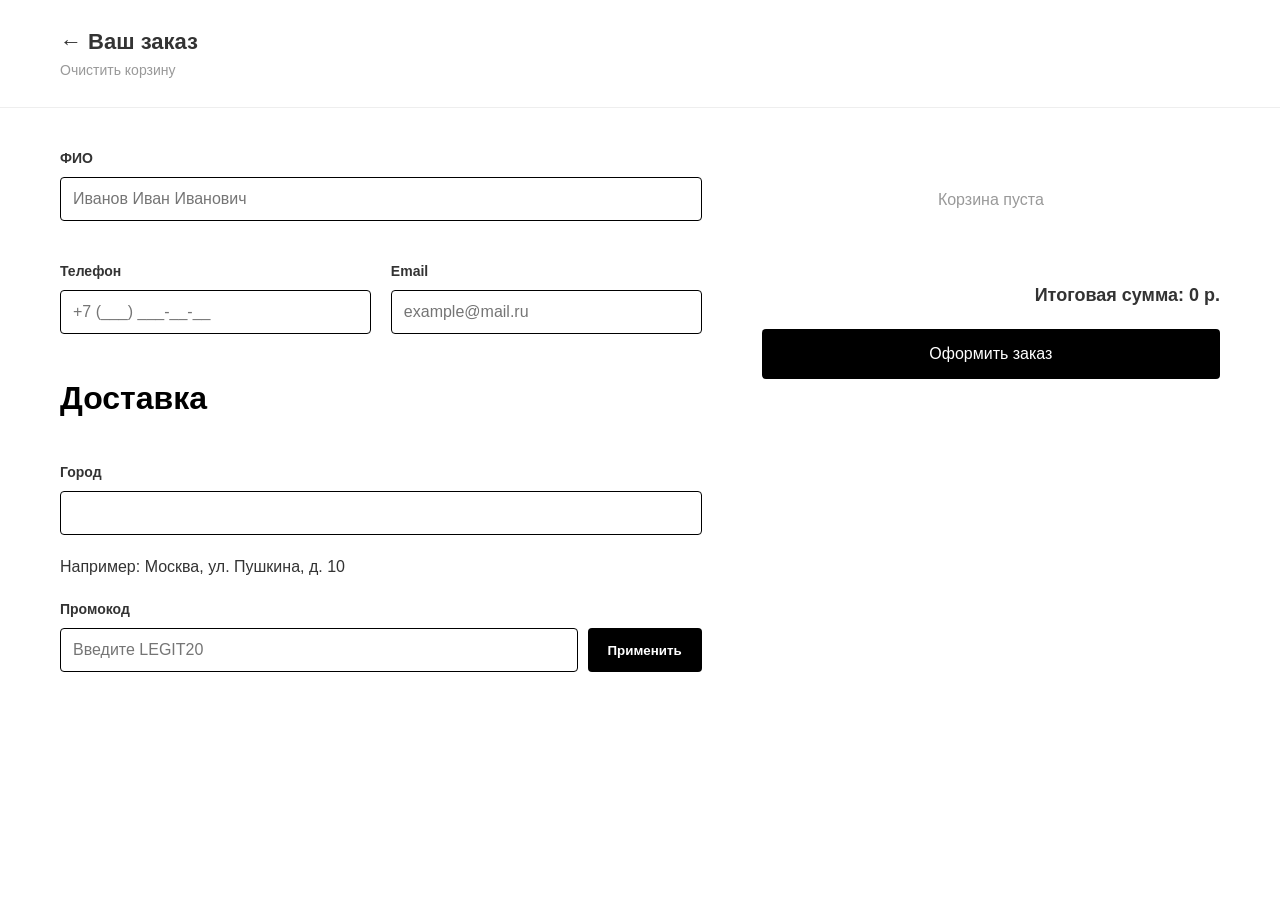
<file: cart.html>
<!DOCTYPE html>
<html lang="ru">

<head>
    <meta charset="UTF-8">
    <meta name="viewport" content="width=device-width, initial-scale=1.0">
    <title>Оформление заказа - LegitWear</title>
    <link rel="stylesheet" href="css/style.css">
</head>

<body>

    <!-- ШАПКА123123 -->
    <!-- Новая шапка оформления заказа -->
    <header class="checkout-header">
        <div class="checkout-header__container">
            <a href="catalog.html" class="checkout-header__back">
                ← Ваш заказ
            </a>
            <button class="checkout-header__clear" id="clear-cart-btn">Очистить корзину</button>
        </div>
    </header>
    <!-- Конец ШАПКИ -->

    <!-- ОСНОВНОЙ КОНТЕНТ -->
    <main class="checkout-main">
        <div class="checkout-container">

            <!-- ЛЕВАЯ КОЛОНКА: ФОРМА -->
            <div class="checkout-form-section">

                <!-- Блок ФИО -->
                <div class="form-group">
                    <label class="form-label">ФИО</label>
                    <input id="fio" type="text" class="form-input" placeholder="Иванов Иван Иванович">
                    <span class="error-message" data-for="fio"></span>
                </div>

                <!-- Блок Телефон и Email (в одну строку) -->
                <div class="form-row">
                    <div class="form-group">
                        <label class="form-label">Телефон</label>
                        <input id="phone" type="tel" class="form-input" placeholder="+7 (___) ___-__-__">
                        <span class="error-message" data-for="phone"></span>
                    </div>
                    <div class="form-group">
                        <label class="form-label">Email</label>
                        <input id="email" type="email" class="form-input" placeholder="example@mail.ru">
                        <span class="error-message" data-for="email"></span>
                    </div>
                </div>

                <!-- Блок Доставки -->
                <h2 class="section-title">Доставка</h2>
                <div class="form-group form-group--large-margin">
                    <label class="form-label">Город</label>
                    <input id="address" type="text" class="form-input">
                    <p class="input-hint">Например: Москва, ул. Пушкина, д. 10</p>

                </div>

                <!-- Промокод -->
                <div class="form-group">
                    <label class="form-label">Промокод</label>
                    <div style="display: flex; gap: 10px;">
                        <input id="promocode" type="text" class="form-input" style="margin-bottom: 0;"
                            placeholder="Введите LEGIT20">
                        <button id="apply-promo-btn" type="button" class="button"
                            style="padding: 12px 20px;">Применить</button>
                    </div>
                </div>




            </div>

            <!-- ПРАВАЯ КОЛОНКА: ТОВАРЫ -->
            <div class="checkout-summary-section">
                <!-- Сюда JS будет вставлять товары -->
                <div id="cart-items-container" class="order-items-list">
                    <!-- Товары... -->
                </div>

                <div class="order-total">
                    <div class="order-total__row">
                        <span>Итоговая сумма:</span>
                        <span id="cart-total-price">0 р.</span>
                    </div>
                </div>

                <button class="checkout-btn desktop-only">Оформить заказ</button>
            </div>

        </div>
    </main>
    <!-- Конец ОСНОВНОГО КОНТЕНТА -->

    <script src="js/db.js"></script>
    <script src="js/script.js"></script>
</body>

</html>
</file>
<file: css/style.css>
/* 0. ГЛОБАЛЬНЫЕ СТИЛИ, ПЕРЕМЕННЫЕ И СБРОСЫ */

/* Сброс всех отступов и границ */
* {
    margin: 0;
    padding: 0;
    box-sizing: border-box;
}

/* Основные стили для body */
@import url('https://fonts.googleapis.com/css2?family=Inter:wght@400;500;600;700&display=swap');

body {
    font-family: 'Inter', sans-serif;
    background-color: white;
    color: #333;
    line-height: 1.5;
}

/* CSS Переменные для легкой смены палитры */
:root {
    --primary-color: #000;
    --accent-color: #333;
    --text-color: #333;
    --section-bg: #f9f9f9;
    --white: #fff;
    --gray-border: #eee;
}

/* Общий класс для всех основных контейнеров сайта */
.header__container,
.hero__container,
.about-us__container,
.advantages__container,
.popular-products__container,
.footer__container,
.checkout-header__container,
.checkout-container,
.catalog__container,
.product-page__container {
    max-width: 1200px;
    margin: 0 auto;
    padding: 0 20px;
}

/* Общие стили для ссылок, списков и кнопок */
a { text-decoration: none; color: inherit; }
ul { list-style: none; }
button { font-family: inherit; }

/* /ГЛОБАЛЬНЫЕ СТИЛИ, ПЕРЕМЕННЫЕ И СБРОСЫ */

/* 1. HEADER */
.header {
    background-color: var(--white);
    padding: 20px 0;
    border-bottom: 1px solid var(--gray-border);
    position: sticky;
    top: 0;
    z-index: 100;
}

.header__container {
    display: flex;
    justify-content: space-between;
    align-items: center;
}

/* Логотип */
.header__logo {
    font-size: 24px;
    font-weight: bold;
    color: var(--primary-color);
    text-transform: uppercase;
    letter-spacing: 1px;
}

/* Навигация */
.nav__list { display: flex; gap: 30px; }
.nav__link {
    display: inline-block;
    font-size: 15px;
    color: var(--text-color);
    font-weight: bold;
    transition: all 0.2s ease-out;
}
.nav__link:hover,
.nav__link.active {
    color: #000;
    transform: translateY(-3px) scale(1.1);
}
.nav__link.active {
    border-bottom: 2px solid #000;
}

/* Иконки (поиск, корзина) */
.icons { display: flex; gap: 20px; }
.icons__item { font-size: 20px; cursor: pointer; position: relative; }

.icons__item:hover {
    color: var(--accent-color);
}

/* Поле поиска */

.search-input {
    width: 0;
    opacity: 0;
    border: none;
    outline: none;
    background: transparent;
    padding: 5px 0;
    font-size: 15px;
    border-bottom: 2px solid transparent;
    transition: all 0.3s ease-in-out;
    pointer-events: none;
}

.search-input.search-active {
    width: 200px;
    opacity: 1;
    pointer-events: auto;
    border-bottom-color: var(--primary-color);
    padding: 5px;
}

/* Стили для иконок и счетчика корзины */
.header__icon-btn {
    position: relative; 
    color: #000;
    transition: color 0.3s ease;
}

.header__icon-btn:hover {
    color: #555;
}

.header__icon-btn svg {
    width: 28px;
    height: 28px;
}

.header__cart-count {
    position: absolute;
    top: 55%;
    left: 50%;
    transform: translate(-50%, -50%);
    font-size: 10px;
    font-weight: 700;
    color: var(--primary-color);
    pointer-events: none;
}

/* Скрываем цифру, если в корзине 0 */
.header__cart-count:empty {
    display: none;
}
/* /HEADER */

/* 2. ОСНОВНОЙ КОНТЕНТ И СЕКЦИИ */

/* --- Секция HERO (Главный баннер) --- */
.hero {
    margin-top: 40px;
    height: 600px;
    background-image: url('../images/logo_main.png');
    background-size: cover;
    background-position: center;
    background-repeat: no-repeat;
    display: flex;
    align-items: flex-end; /* Выравнивание контента по нижнему краю */
    text-align: center;
    position: relative;
}

/* Затемнение для читаемости текста */
.hero::before {
    content: ''; 
    position: absolute; 
    top: 0; 
    left: 0; 
    width: 100%; 
    height: 100%;
    background: rgba(0, 0, 0, 0.5);
    z-index: 1;
}

/* Контейнер для контента внутри Hero */
.hero__container { 
    position: relative; 
    z-index: 2; 
    color: var(--white); 
    padding-bottom: 60px;
}
.hero__title { 
    font-size: 42px;
    margin-bottom: 20px; 
    font-weight: 300;
    opacity: 0.8;
}
.hero__title span {
    text-transform: uppercase;
}
.hero__subtitle { font-size: 20px; margin-bottom: 30px; }

/* Общий стиль для кнопок */
.button {
    display: inline-block;
    padding: 14px 30px;
    background-color: var(--primary-color);
    color: var(--white);
    border-radius: 4px;
    font-weight: bold;
    border: none;
    cursor: pointer;
    transition: opacity 0.3s;
}
.button:hover {  background-color: #fff;
    color: #000;}

/* --- Общие стили для секций --- */
.section-padding { padding: 80px 0; }
.text-center { text-align: center; }
.section-title { font-size: 32px; margin-bottom: 40px; color: var(--primary-color); }

/* Отступы между секциями на главной */
.main > .hero + .popular-products,
.main > .popular-products + .advantages {
    margin-top: 80px;
}

/* --- Секция "Наши преимущества" --- */
.advantages { background-color: var(--section-bg); }
.advantages__grid { display: grid; grid-template-columns: repeat(4, 1fr); gap: 30px; }
.advantages__item { 
    background: var(--white); 
    padding: 30px; 
    border-radius: 8px; 
    transition: transform 0.3s ease, box-shadow 0.3s ease;
}
.advantages__item:hover {
    transform: translateY(-5px);
    box-shadow: 0 10px 20px rgba(0,0,0,0.05);
}
.advantages__item-title { font-size: 18px; margin-bottom: 10px; font-weight: bold; }

/* /ОСНОВНОЙ КОНТЕНТ И СЕКЦИИ */

/* 3. СТИЛИ ПРОДУКТОВ (СЕТКА, КАРТОЧКА, СЛАЙДЕР) */

.popular-products + .popular-products {
    margin-top: 60px;
}

/* --- Сетка продуктов --- */
.product-grid { 
    display: grid; 
    grid-template-columns: repeat(3, 1fr); 
    gap: 30px; 
}

/* --- Карточка продукта --- */
.product-card {
    background: var(--white);
    border-radius: 8px;
    overflow: hidden;
    display: flex;
    flex-direction: column;
    height: 100%;
    transition: all 0.2s ease-out;
}

/* Обертка-ссылка для карточки (для hover-эффекта) */
.product-card__link-wrapper {
    text-decoration: none;
    color: inherit;
    display: block;
    border-radius: 8px;
    transition: transform 0.2s, box-shadow 0.2s;
}
.product-card__link-wrapper:hover {
    transform: translateY(-5px) scale(1.02);
    box-shadow: 0 10px 20px rgba(0,0,0,0.07);
}

.product-card__image {
    width: 100%;
    height: 250px;
    object-fit: contain;
    border-radius: 8px 8px 0 0; 
}

.product-card__title { 
    font-size: 16px; 
    margin: 15px 15px 5px 15px; 
    font-weight: normal;
    flex-grow: 1; /* Заставляет футер карточки прижаться к низу */
}
.product-card__price { 
    font-size: 16px; 
    font-weight: bold; 
    margin: 0 15px 15px 15px; 
}
.product-card__button { 
    width: calc(100% - 30px); 
    margin: auto 15px 15px; 
}

/* --- Стили для слайдера на главной --- */
.popular-products__container {
    position: relative;
}
.popular-products__header {
    display: flex;
    justify-content: space-between;
    align-items: center;
    margin-bottom: 20px;
}
.slider__arrow {
    width: 44px;
    height: 44px;
    border-radius: 50%;
    background: rgba(255, 255, 255, 0.9);
    border: 1px solid #e5e5e5;
    cursor: pointer;
    position: absolute;
    top: 50%;
    transform: translateY(-50%);
    z-index: 10;
    box-shadow: 0 2px 8px rgba(0,0,0,0.1);
    transition: all 0.2s ease;
    display: flex;
    align-items: center;
    justify-content: center;
}
.slider__arrow:hover {
    background: white;
    box-shadow: 0 4px 12px rgba(0,0,0,0.15);
    transform: translateY(-50%) scale(1.05);
}
.slider__arrow--left {
    left: -22px;
}
.slider__arrow--right {
    right: -22px;
}
.slider__arrow svg {
    width: 20px;
    height: 20px;
}
/* Обертка для скрытия скроллбара */
.slider__wrapper {
    overflow-x: auto;
    scroll-snap-type: x mandatory;
    -ms-overflow-style: none;
    scrollbar-width: none;
}
.slider__wrapper::-webkit-scrollbar {
    display: none;
}
/* Flex-контейнер внутри слайдера */
.slider__wrapper .product-grid {
    display: flex;
    gap: 30px;
    padding: 10px 0;
}
.slider__wrapper .product-card__link-wrapper {
    scroll-snap-align: start;
    flex: 0 0 31%; /* Показывает примерно 3 элемента */
}
/* /СТИЛИ ПРОДУКТОВ */

/* 4. СТРАНИЦА КАТАЛОГА */
.catalog__container { display: flex; gap: 40px; padding-top: 40px; padding-bottom: 40px;}
.sidebar { flex: 0 0 250px; }
.catalog__content { flex-grow: 1; }

/* --- Аккордеон для фильтров --- */
.accordion-item {
    border-bottom: 1px solid var(--gray-border);
}
.accordion-header {
    width: 100%;
    background: none;
    border: none;
    cursor: pointer;
    padding: 15px 0;
    display: flex;
    justify-content: space-between;
    align-items: center;
    font-size: 18px;
    font-weight: bold;
}
.accordion-icon {
    display: inline-block;
    width: 14px;
    height: 14px;
    border-left: 2px solid var(--text-color);
    border-bottom: 2px solid var(--text-color);
    transform: rotate(-45deg);
    transition: transform 0.3s ease-out;
}
.accordion-header.active .accordion-icon {
    transform: rotate(135deg);
}
.accordion-panel {
    max-height: 0;
    overflow: hidden;
    transition: max-height 0.3s ease-out;
    padding: 0;
}
.accordion-panel.is-open {
    max-height: 500px; 
    padding-bottom: 20px;
}

/* --- Элементы формы в сайдбаре --- */
.sidebar__price-group {
    display: flex;
    gap: 10px;
    align-items: center;
}
.sidebar__price-input {
    width: 100%;
    border: 1px solid #ccc;
    border-radius: 4px;
    padding: 8px;
    font-size: 14px;
}
.sidebar__price-input:focus {
    outline: none;
    border-color: var(--primary-color);
}
/* Кастомный чекбокс */
.custom-checkbox {
    display: block;
    position: relative;
    padding-left: 30px;
    cursor: pointer;
    user-select: none;
}
.custom-checkbox input {
    position: absolute;
    opacity: 0;
    cursor: pointer;
    height: 0;
    width: 0;
}
.custom-checkbox .checkmark {
    position: absolute;
    top: 0;
    left: 0;
    height: 20px;
    width: 20px;
    background-color: #eee;
    border-radius: 3px;
    transition: background-color 0.2s;
}
.custom-checkbox:hover input ~ .checkmark {
    background-color: #ccc;
}
.custom-checkbox input:checked ~ .checkmark {
    background-color: var(--primary-color);
}
.custom-checkbox .checkmark:after {
    content: "";
    position: absolute;
    display: none;
    left: 7px;
    top: 4px;
    width: 5px;
    height: 10px;
    border: solid white;
    border-width: 0 2px 2px 0;
    transform: rotate(45deg);
}
.custom-checkbox input:checked ~ .checkmark:after {
    display: block;
}


/* --- Кнопки фильтра по категориям --- */
.sidebar__filter-buttons {
    display: flex;
    flex-direction: column;
    gap: 10px;
}

.filter-btn {
    border: none;
    background: none;
    cursor: pointer;
    font-size: 16px;
    color: #333;
    text-align: left;
    padding: 5px 0;
    transition: color 0.2s, font-weight 0.2s;
}

.filter-btn:hover,
.filter-btn.active {
    color: #000;
    font-weight: bold;
}
/* /СТРАНИЦА КАТАЛОГА */

/* 5. СТРАНИЦА ТОВАРА (SINGLE PRODUCT) */
.product-page { padding: 40px 0; }
.product-page__container { display: flex; gap: 60px; }
.product-page__image-wrapper { flex: 1; }
.product-page__image { width: 100%; border-radius: 8px; }
.product-page__info { flex: 1; }
.product-page__title { font-size: 32px; font-weight: bold; margin-bottom: 15px; line-height: 1.2; }
.product-page__price { font-size: 24px; font-weight: bold; margin-bottom: 25px; }
.product-page__description { color: #666; margin-bottom: 30px; }

.product-page__subtitle { font-weight: bold; margin-bottom: 10px; display: block; }
.product-page__size-selector { display: flex; gap: 10px; margin-bottom: 30px; }

.product-page__size-btn {
    width: 50px; height: 40px;
    border: 1px solid #ddd; background: #fff;
    cursor: pointer; border-radius: 4px;
    transition: all 0.2s;
}
.product-page__size-btn:hover { border-color: #000; }
.product-page__size-btn.active { background: #000; color: #fff; border-color: #000; }
/* /СТРАНИЦА ТОВАРА */


/* 6. СТРАНИЦА КОРЗИНЫ И ОФОРМЛЕНИЯ ЗАКАЗА */
.checkout-header { padding: 25px 0; border-bottom: 1px solid #eee; margin-bottom: 40px; position: sticky; top: 0; z-index: 100; background-color: var(--white); }
.checkout-header__back { font-size: 22px; font-weight: bold; display: flex; align-items: center; gap: 10px; }
.checkout-header__clear { border: none; background: none; color: #999; cursor: pointer; font-size: 14px; }
.checkout-header__clear:hover { color: #e74c3c; }

.checkout-container { display: flex; gap: 60px; align-items: flex-start; }
.checkout-form-section { flex: 1.4; }
.form-label { display: block; font-weight: bold; margin-bottom: 8px; font-size: 14px; }
.form-input { 
    width: 100%; padding: 12px; 
    border: 1px solid #000; border-radius: 4px; 
    font-size: 16px; margin-bottom: 20px; outline: none;
}
.form-input:focus { box-shadow: 0 0 0 2px rgba(0,0,0,0.1); }

.form-group {
    position: relative;
    padding-bottom: 20px;
}
.form-input.invalid {
    border-color: #e74c3c;
}
.error-message {
    color: #e74c3c;
    font-size: 12px;
    position: absolute;
    bottom: 3px;
    left: 0;
    display: none;
}
.form-input.invalid ~ .error-message {
    display: block;
}
.form-row { display: flex; gap: 20px; }
.form-row .form-group { flex: 1; }
.checkbox-group { display: flex; align-items: center; gap: 10px; font-size: 13px; color: #666; margin-top: 10px; }

/* Правая колонка с товарами */
.checkout-summary-section { flex: 1; }
.order-item {
    display: flex; align-items: center;
    padding: 20px 0; border-bottom: 1px solid #eee;
    gap: 15px; position: relative;
}
.order-item__img { width: 70px; height: 70px; border-radius: 6px; object-fit: cover; background: #f4f4f4; }
.order-item__details { width: 160px; }
.order-item__title { font-size: 14px; font-weight: bold; margin-bottom: 4px; line-height: 1.3; }
.order-item__meta { font-size: 12px; color: #888; }
.order-item__controls { display: flex; align-items: center; gap: 8px; margin-left: auto; margin-right: 20px; }
.qty-btn { 
    width: 24px; height: 24px; 
    border: 1px solid #ddd; border-radius: 50%; 
    background: #fff; cursor: pointer; color: #777;
    display: flex; align-items: center; justify-content: center;
}
.qty-btn:hover { border-color: #000; color: #000; }
.order-item__quantity { font-size: 14px; font-weight: bold; min-width: 15px; text-align: center; }
.order-item__price { font-weight: 600; font-size: 15px; min-width: 70px; text-align: right; }
.order-item__remove { 
    width: 24px; height: 24px; 
    border: 1px solid #eee; border-radius: 50%;
    background: none; color: #ccc; cursor: pointer;
    display: flex; align-items: center; justify-content: center;
    font-size: 16px; margin-left: 10px;
}
.order-item__remove:hover { color: #e74c3c; border-color: #e74c3c; }
.order-total { margin-top: 30px; text-align: right; font-size: 18px; font-weight: bold; }
.checkout-btn { width: 100%; background: #000; color: #fff; padding: 16px; border: none; border-radius: 4px; font-size: 16px; cursor: pointer; margin-top: 20px; }
/* /СТРАНИЦА КОРЗИНЫ И ОФОРМЛЕНИЯ ЗАКАЗА */


/* 7. УВЕДОМЛЕНИЯ И МОДАЛЬНЫЕ ОКНА */
/* --- Всплывающее уведомление (Toast) --- */
.toast-notification {
    position: fixed; bottom: 30px; right: 30px;
    background: #000; color: #fff;
    padding: 15px 25px; border-radius: 4px;
    box-shadow: 0 5px 15px rgba(0,0,0,0.2);
    z-index: 1000; animation: fadeIn 0.3s;
}
@keyframes fadeIn { from { opacity: 0; transform: translateY(10px); } to { opacity: 1; transform: translateY(0); } }

/* --- Модальное окно продукта --- */
.modal-overlay {
    position: fixed;
    top: 0;
    left: 0;
    width: 100%;
    height: 100%;
    background: rgba(0, 0, 0, 0.6);
    display: flex;
    align-items: center;
    justify-content: center;
    z-index: 2000;
    opacity: 0;
    pointer-events: none;
    transition: opacity 0.3s ease;
}
.modal-overlay.active {
    opacity: 1;
    pointer-events: auto;
}
.modal-content {
    background: white;
    border-radius: 8px;
    width: 90%;
    max-width: 800px;
    max-height: 90vh;
    overflow-y: auto;
    position: relative;
    padding: 30px;
    transform: translateY(50px);
    transition: transform 0.3s ease;
}
.modal-overlay.active .modal-content {
    transform: translateY(0);
}
.modal-close {
    position: absolute;
    top: 15px;
    right: 15px;
    border: none;
    background: none;
    font-size: 28px;
    cursor: pointer;
    color: #888;
}
.modal-body {
    display: flex;
    gap: 30px;
}
.modal-image-wrapper { flex: 1; }
.modal-image-wrapper img { width: 100%; border-radius: 6px; }
.modal-info { flex: 1; display: flex; flex-direction: column; }
.modal-title { font-size: 28px; margin-bottom: 10px; }
.modal-price { font-size: 22px; font-weight: bold; margin-bottom: 20px; }
.modal-description { font-size: 15px; color: #666; margin-bottom: 20px; }
.modal-subtitle { font-weight: bold; margin-bottom: 10px; }
.modal-size-selector { display: flex; gap: 10px; margin-bottom: 30px; }
/* /УВЕДОМЛЕНИЯ И МОДАЛЬНЫЕ ОКНА */
/* 8. FOOTER */
.footer { background: #000; color: #fff; padding: 60px 0; margin-top: 60px; }
.footer__container { display: flex; justify-content: space-between; gap: 40px; }
.footer__heading { font-size: 16px; font-weight: bold; margin-bottom: 20px; color: #fff; }
.footer p, .footer a { color: #888; margin-bottom: 10px; display: block; font-size: 14px; }
.footer a:hover { color: #fff; }
/* /FOOTER */

/* Бургер меню: скрыто по умолчанию на десктопе */
.header__burger {
    display: none;
}

/* 9. АДАПТИВНЫЕ СТИЛИ (MEDIA QUERIES) */
@media (max-width: 1250px) {
    .slider__arrow--left {
        left: 5px;
    }
    .slider__arrow--right {
        right: 5px;
    }
}
@media (max-width: 992px) {
    .slider__wrapper .product-card__link-wrapper {
        flex-basis: 48%; /* Показываем 2 элемента на экране */
    }
}
@media (max-width: 768px) {
    /* Перестраиваем контейнеры в колонку на мобильных */
    .footer__container, .checkout-container, .product-page__container { 
        flex-direction: column; 
    }
    .nav__list { 
        display: none; /* Скрываем стандартную навигацию */
    }
    
    /* Бургер меню */
    .header__burger {
        display: flex;
        align-items: center;
        justify-content: center;
        background: none;
        border: none;
        cursor: pointer;
        padding: 0;
        margin-left: 20px;
        color: #000;
        z-index: 101;
    }
    
    .header__nav {
        position: fixed;
        top: 0;
        right: -100%;
        width: 100vw;
        height: 100vh;
        background-color: #fff;
        z-index: 100;
        display: flex;
        flex-direction: column;
        align-items: center;
        justify-content: center;
        transition: right 0.3s ease-in-out;
    }
    
    .header__nav.active {
        right: 0;
    }
    
    .header__nav.active .nav__list {
        display: flex;
        flex-direction: column;
        gap: 40px;
        align-items: center;
    }
    
    .header__nav.active .nav__link {
        font-size: 24px;
        font-weight: 600;
    }

    .sidebar { 
        width: 100%; 
    }
    .checkout-form-section, .checkout-summary-section { 
        width: 100%; 
    }
    .checkout-container { 
        flex-direction: column-reverse; /* Меняем порядок колонок в корзине */
    }
    .catalog__content .product-grid {
        grid-template-columns: 1fr; /* Одна карточка в ряд в каталоге */
    }
    .slider__wrapper .product-card__link-wrapper {
        flex-basis: 90%; /* Показываем 1 элемент в слайдере */
    }
    .popular-products__header {
        flex-direction: column;
        align-items: flex-start;
        gap: 15px;
    }
    .slider__arrow {
        display: none; /* Скрываем стрелки слайдера */
    }
    .modal-body {
        flex-direction: column; /* Элементы в модальном окне в колонку */
    }
}
/* /АДАПТИВНЫЕ СТИЛИ */

/* РАЗДЕЛ АНИМАЦИЙ: #14 Плавное появление карточек */
@keyframes fadeInUp {
    from {
        opacity: 0;
        transform: translateY(30px);
    }
    to {
        opacity: 1;
        transform: translateY(0);
    }
}

.product-card.animate-up {
    animation: fadeInUp 0.8s cubic-bezier(0.2, 0.8, 0.2, 1) forwards !important;
}

/* РАЗДЕЛ АНИМАЦИЙ: #15 Скелетная загрузка изображений (Skeleton Loader) */
@keyframes shimmer {
    0% {
        background-position: 200% 0;
    }
    100% {
        background-position: -200% 0;
    }
}

.skeleton-loading {
    background: linear-gradient(90deg, #f0f0f0 25%, #e0e0e0 50%, #f0f0f0 75%);
    background-size: 200% 100%;
    animation: shimmer 1.5s infinite;
    position: relative;
    overflow: hidden;
    min-height: 250px; /* Чтобы пустой блок имел высоту до загрузки */
}

/* Чтобы сама картинка была невидима, пока грузится, но занимала место */
.skeleton-loading img {
    opacity: 0;
}
</file>
